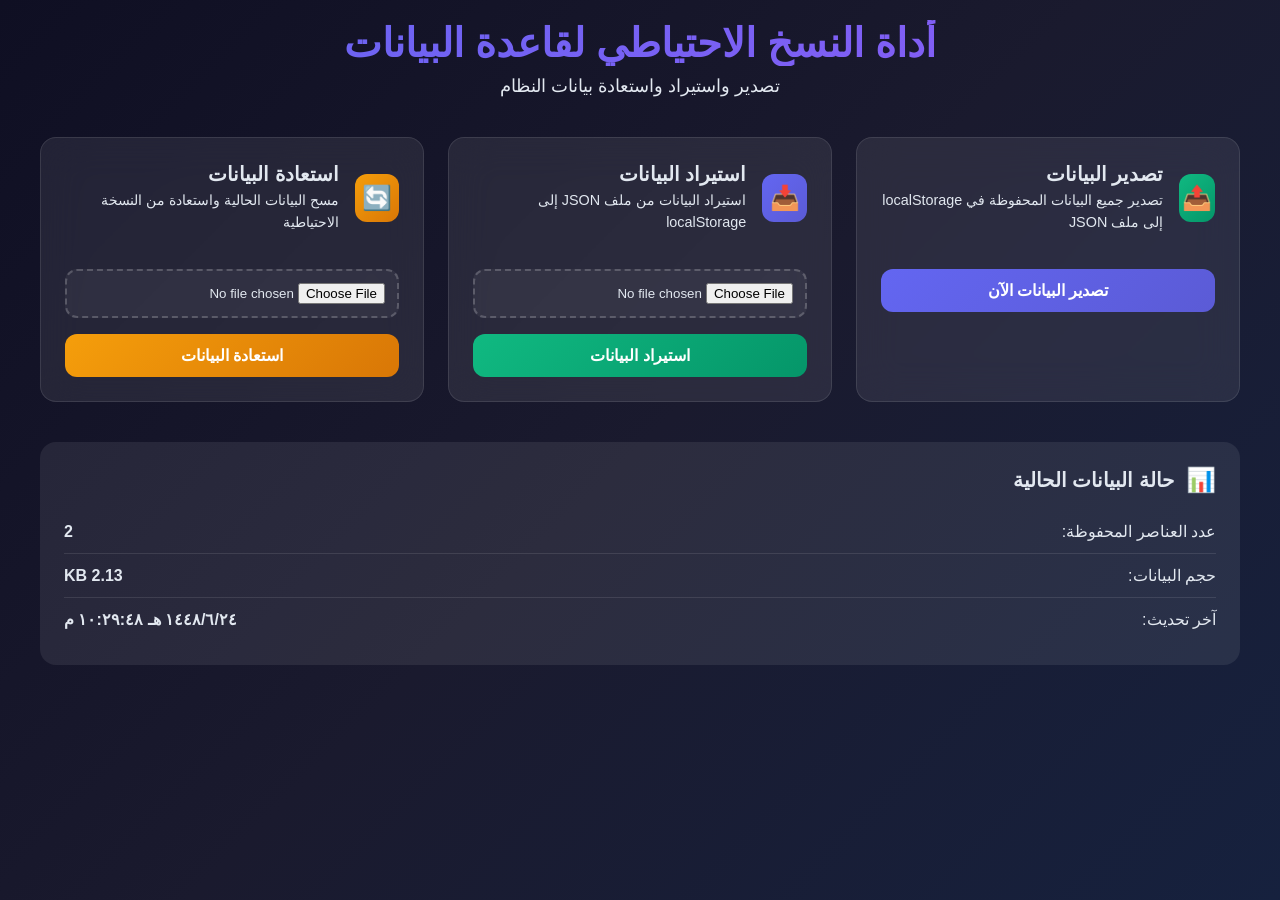
<file: database_backup_tool.html>
<!DOCTYPE html>
<html lang="ar" dir="rtl">
<head>
    <meta charset="UTF-8">
    <meta name="viewport" content="width=device-width, initial-scale=1.0">
    <title>أداة النسخ الاحتياطي لقاعدة البيانات</title>
    <style>
        :root {
            --bg: linear-gradient(135deg, #0f0f23 0%, #1a1a2e 50%, #16213e 100%);
            --card: rgba(255,255,255,0.08);
            --accent: #6366f1;
            --accent-hover: #5b5bd6;
            --success: #10b981;
            --danger: #f43f5e;
            --warning: #f59e0b;
            --glass: rgba(255,255,255,0.08);
            --shadow-sm: 0 4px 12px rgba(0,0,0,0.15);
            --shadow-md: 0 8px 24px rgba(0,0,0,0.2);
            --border-radius: 16px;
            --transition: all 0.3s cubic-bezier(0.4, 0, 0.2, 1);
            font-family: "Inter", "SF Pro Display", "Segoe UI", "Roboto", "Helvetica Neue", Arial, sans-serif;
        }

        * {
            margin: 0;
            padding: 0;
            box-sizing: border-box;
        }

        body {
            background: var(--bg);
            color: #e2e8f0;
            min-height: 100vh;
            padding: 20px;
            -webkit-font-smoothing: antialiased;
            -moz-osx-font-smoothing: grayscale;
        }

        .container {
            max-width: 1200px;
            margin: 0 auto;
        }

        .header {
            text-align: center;
            margin-bottom: 40px;
        }

        .header h1 {
            font-size: 2.5rem;
            font-weight: 700;
            background: linear-gradient(135deg, var(--accent), #8b5cf6);
            -webkit-background-clip: text;
            -webkit-text-fill-color: transparent;
            margin-bottom: 10px;
        }

        .header p {
            color: var(--muted);
            font-size: 1.1rem;
        }

        .backup-grid {
            display: grid;
            grid-template-columns: repeat(auto-fit, minmax(350px, 1fr));
            gap: 24px;
            margin-bottom: 40px;
        }

        .backup-card {
            background: var(--card);
            border-radius: var(--border-radius);
            padding: 24px;
            backdrop-filter: blur(20px);
            border: 1px solid rgba(255,255,255,0.1);
            transition: var(--transition);
        }

        .backup-card:hover {
            transform: translateY(-4px);
            box-shadow: var(--shadow-md);
        }

        .card-header {
            display: flex;
            align-items: center;
            margin-bottom: 20px;
        }

        .card-icon {
            width: 48px;
            height: 48px;
            border-radius: 12px;
            display: flex;
            align-items: center;
            justify-content: center;
            margin-left: 16px;
            font-size: 1.5rem;
        }

        .export-icon {
            background: linear-gradient(135deg, var(--success), #059669);
        }

        .import-icon {
            background: linear-gradient(135deg, var(--accent), #5b5bd6);
        }

        .restore-icon {
            background: linear-gradient(135deg, var(--warning), #d97706);
        }

        .card-title {
            font-size: 1.25rem;
            font-weight: 600;
            margin-bottom: 4px;
        }

        .card-description {
            color: var(--muted);
            font-size: 0.9rem;
            line-height: 1.5;
        }

        .btn {
            width: 100%;
            padding: 12px 24px;
            border: none;
            border-radius: 12px;
            font-size: 1rem;
            font-weight: 600;
            cursor: pointer;
            transition: var(--transition);
            margin-top: 16px;
        }

        .btn-primary {
            background: linear-gradient(135deg, var(--accent), var(--accent-hover));
            color: white;
        }

        .btn-primary:hover {
            transform: translateY(-2px);
            box-shadow: var(--shadow-sm);
        }

        .btn-success {
            background: linear-gradient(135deg, var(--success), #059669);
            color: white;
        }

        .btn-warning {
            background: linear-gradient(135deg, var(--warning), #d97706);
            color: white;
        }

        .file-input {
            width: 100%;
            padding: 12px;
            border: 2px dashed rgba(255,255,255,0.2);
            border-radius: 12px;
            background: rgba(255,255,255,0.05);
            color: var(--muted);
            margin-top: 16px;
            cursor: pointer;
            transition: var(--transition);
        }

        .file-input:hover {
            border-color: var(--accent);
            background: rgba(255,255,255,0.1);
        }

        .status-section {
            background: var(--card);
            border-radius: var(--border-radius);
            padding: 24px;
            margin-top: 40px;
        }

        .status-title {
            font-size: 1.25rem;
            font-weight: 600;
            margin-bottom: 16px;
            display: flex;
            align-items: center;
        }

        .status-icon {
            margin-left: 12px;
            font-size: 1.5rem;
        }

        .status-item {
            display: flex;
            justify-content: space-between;
            align-items: center;
            padding: 12px 0;
            border-bottom: 1px solid rgba(255,255,255,0.1);
        }

        .status-item:last-child {
            border-bottom: none;
        }

        .status-label {
            color: var(--muted);
        }

        .status-value {
            font-weight: 600;
        }

        .alert {
            padding: 16px;
            border-radius: 12px;
            margin: 16px 0;
            display: none;
        }

        .alert-success {
            background: rgba(16, 185, 129, 0.1);
            border: 1px solid var(--success);
            color: var(--success);
        }

        .alert-error {
            background: rgba(244, 63, 94, 0.1);
            border: 1px solid var(--danger);
            color: var(--danger);
        }

        .alert-warning {
            background: rgba(245, 158, 11, 0.1);
            border: 1px solid var(--warning);
            color: var(--warning);
        }

        .show {
            display: block;
        }

        @media (max-width: 768px) {
            .backup-grid {
                grid-template-columns: 1fr;
            }
            
            .header h1 {
                font-size: 2rem;
            }
        }
    </style>
</head>
<body>
    <div class="container">
        <div class="header">
            <h1>أداة النسخ الاحتياطي لقاعدة البيانات</h1>
            <p>تصدير واستيراد واستعادة بيانات النظام</p>
        </div>

        <div class="backup-grid">
            <!-- تصدير البيانات -->
            <div class="backup-card">
                <div class="card-header">
                    <div class="card-icon export-icon">📤</div>
                    <div>
                        <div class="card-title">تصدير البيانات</div>
                        <div class="card-description">تصدير جميع البيانات المحفوظة في localStorage إلى ملف JSON</div>
                    </div>
                </div>
                <button class="btn btn-primary" onclick="exportData()">
                    تصدير البيانات الآن
                </button>
            </div>

            <!-- استيراد البيانات -->
            <div class="backup-card">
                <div class="card-header">
                    <div class="card-icon import-icon">📥</div>
                    <div>
                        <div class="card-title">استيراد البيانات</div>
                        <div class="card-description">استيراد البيانات من ملف JSON إلى localStorage</div>
                    </div>
                </div>
                <input type="file" id="importFile" class="file-input" accept=".json" onchange="handleFileSelect(event)">
                <button class="btn btn-success" onclick="importData()" disabled id="importBtn">
                    استيراد البيانات
                </button>
            </div>

            <!-- استعادة البيانات -->
            <div class="backup-card">
                <div class="card-header">
                    <div class="card-icon restore-icon">🔄</div>
                    <div>
                        <div class="card-title">استعادة البيانات</div>
                        <div class="card-description">مسح البيانات الحالية واستعادة من النسخة الاحتياطية</div>
                    </div>
                </div>
                <input type="file" id="restoreFile" class="file-input" accept=".json" onchange="handleRestoreFileSelect(event)">
                <button class="btn btn-warning" onclick="restoreData()" disabled id="restoreBtn">
                    استعادة البيانات
                </button>
            </div>
        </div>

        <!-- التنبيهات -->
        <div id="alertContainer"></div>

        <!-- حالة البيانات -->
        <div class="status-section">
            <div class="status-title">
                <span class="status-icon">📊</span>
                حالة البيانات الحالية
            </div>
            <div class="status-item">
                <span class="status-label">عدد العناصر المحفوظة:</span>
                <span class="status-value" id="itemCount">0</span>
            </div>
            <div class="status-item">
                <span class="status-label">حجم البيانات:</span>
                <span class="status-value" id="dataSize">0 KB</span>
            </div>
            <div class="status-item">
                <span class="status-label">آخر تحديث:</span>
                <span class="status-value" id="lastUpdate">غير محدد</span>
            </div>
        </div>
    </div>

    <script>
        let selectedImportFile = null;
        let selectedRestoreFile = null;

        // تحديث حالة البيانات
        function updateDataStatus() {
            const itemCount = localStorage.length;
            let totalSize = 0;
            
            for (let i = 0; i < localStorage.length; i++) {
                const key = localStorage.key(i);
                const value = localStorage.getItem(key);
                totalSize += key.length + value.length;
            }
            
            const sizeInKB = (totalSize / 1024).toFixed(2);
            
            document.getElementById('itemCount').textContent = itemCount;
            document.getElementById('dataSize').textContent = `${sizeInKB} KB`;
            document.getElementById('lastUpdate').textContent = new Date().toLocaleString('ar-SA');
        }

        // عرض التنبيه
        function showAlert(message, type = 'success') {
            const alertContainer = document.getElementById('alertContainer');
            const alertId = 'alert-' + Date.now();
            
            const alertHTML = `
                <div id="${alertId}" class="alert alert-${type} show">
                    ${message}
                </div>
            `;
            
            alertContainer.innerHTML = alertHTML;
            
            // إخفاء التنبيه بعد 5 ثواني
            setTimeout(() => {
                const alert = document.getElementById(alertId);
                if (alert) {
                    alert.classList.remove('show');
                    setTimeout(() => alert.remove(), 300);
                }
            }, 5000);
        }

        // تصدير البيانات
        function exportData() {
            try {
                const localStorageData = {};
                
                // جمع جميع بيانات localStorage
                for (let i = 0; i < localStorage.length; i++) {
                    const key = localStorage.key(i);
                    localStorageData[key] = localStorage.getItem(key);
                }
                
                // إضافة معلومات إضافية
                const exportData = {
                    timestamp: new Date().toISOString(),
                    version: '1.0',
                    data: localStorageData,
                    metadata: {
                        itemCount: localStorage.length,
                        exportDate: new Date().toLocaleString('ar-SA'),
                        userAgent: navigator.userAgent
                    }
                };
                
                // تحويل إلى JSON وتنزيل
                const dataStr = JSON.stringify(exportData, null, 2);
                const dataBlob = new Blob([dataStr], {type: 'application/json'});
                const url = URL.createObjectURL(dataBlob);
                
                const timestamp = new Date().toISOString().replace(/[:.]/g, '-');
                const filename = `database_backup_${timestamp}.json`;
                
                const link = document.createElement('a');
                link.href = url;
                link.download = filename;
                document.body.appendChild(link);
                link.click();
                document.body.removeChild(link);
                
                URL.revokeObjectURL(url);
                
                showAlert(`تم تصدير البيانات بنجاح! تم حفظ ${localStorage.length} عنصر في الملف: ${filename}`, 'success');
                updateDataStatus();
                
            } catch (error) {
                console.error('خطأ في تصدير البيانات:', error);
                showAlert('حدث خطأ في تصدير البيانات: ' + error.message, 'error');
            }
        }

        // معالجة اختيار ملف الاستيراد
        function handleFileSelect(event) {
            const file = event.target.files[0];
            if (file) {
                selectedImportFile = file;
                document.getElementById('importBtn').disabled = false;
                showAlert(`تم اختيار الملف: ${file.name}`, 'success');
            }
        }

        // معالجة اختيار ملف الاستعادة
        function handleRestoreFileSelect(event) {
            const file = event.target.files[0];
            if (file) {
                selectedRestoreFile = file;
                document.getElementById('restoreBtn').disabled = false;
                showAlert(`تم اختيار ملف الاستعادة: ${file.name}`, 'warning');
            }
        }

        // استيراد البيانات
        function importData() {
            if (!selectedImportFile) {
                showAlert('يرجى اختيار ملف للاستيراد', 'error');
                return;
            }

            const reader = new FileReader();
            reader.onload = function(e) {
                try {
                    const importData = JSON.parse(e.target.result);
                    
                    if (!importData.data || typeof importData.data !== 'object') {
                        throw new Error('تنسيق الملف غير صحيح');
                    }
                    
                    let importedCount = 0;
                    for (const [key, value] of Object.entries(importData.data)) {
                        localStorage.setItem(key, value);
                        importedCount++;
                    }
                    
                    showAlert(`تم استيراد البيانات بنجاح! تم استيراد ${importedCount} عنصر`, 'success');
                    updateDataStatus();
                    
                    setTimeout(() => {
                        window.location.reload();
                    }, 2000);
                    
                } catch (error) {
                    console.error('خطأ في استيراد البيانات:', error);
                    showAlert('حدث خطأ في استيراد البيانات: ' + error.message, 'error');
                }
            };
            
            reader.readAsText(selectedImportFile);
        }

        function restoreData() {
            if (!selectedRestoreFile) {
                showAlert('يرجى اختيار ملف للاستعادة', 'error');
                return;
            }

            if (!confirm('تحذير: سيتم مسح جميع البيانات الحالية واستبدالها بالبيانات من الملف المحدد. هل أنت متأكد؟')) {
                return;
            }

            const reader = new FileReader();
            reader.onload = function(e) {
                try {
                    const restoreData = JSON.parse(e.target.result);
                    
                    if (!restoreData.data || typeof restoreData.data !== 'object') {
                        throw new Error('تنسيق الملف غير صحيح');
                    }
                    
                    localStorage.clear();
                    
                    let restoredCount = 0;
                    for (const [key, value] of Object.entries(restoreData.data)) {
                        localStorage.setItem(key, value);
                        restoredCount++;
                    }
                    
                    showAlert(`تم استعادة البيانات بنجاح! تم استعادة ${restoredCount} عنصر`, 'success');
                    updateDataStatus();
                    
                    setTimeout(() => {
                        window.location.reload();
                    }, 2000);
                    
                } catch (error) {
                    console.error('خطأ في استعادة البيانات:', error);
                    showAlert('حدث خطأ في استعادة البيانات: ' + error.message, 'error');
                }
            };
            
            reader.readAsText(selectedRestoreFile);
        }

        document.addEventListener('DOMContentLoaded', function() {
            updateDataStatus();
        });
    </script>
</body>
</html>
</file>
